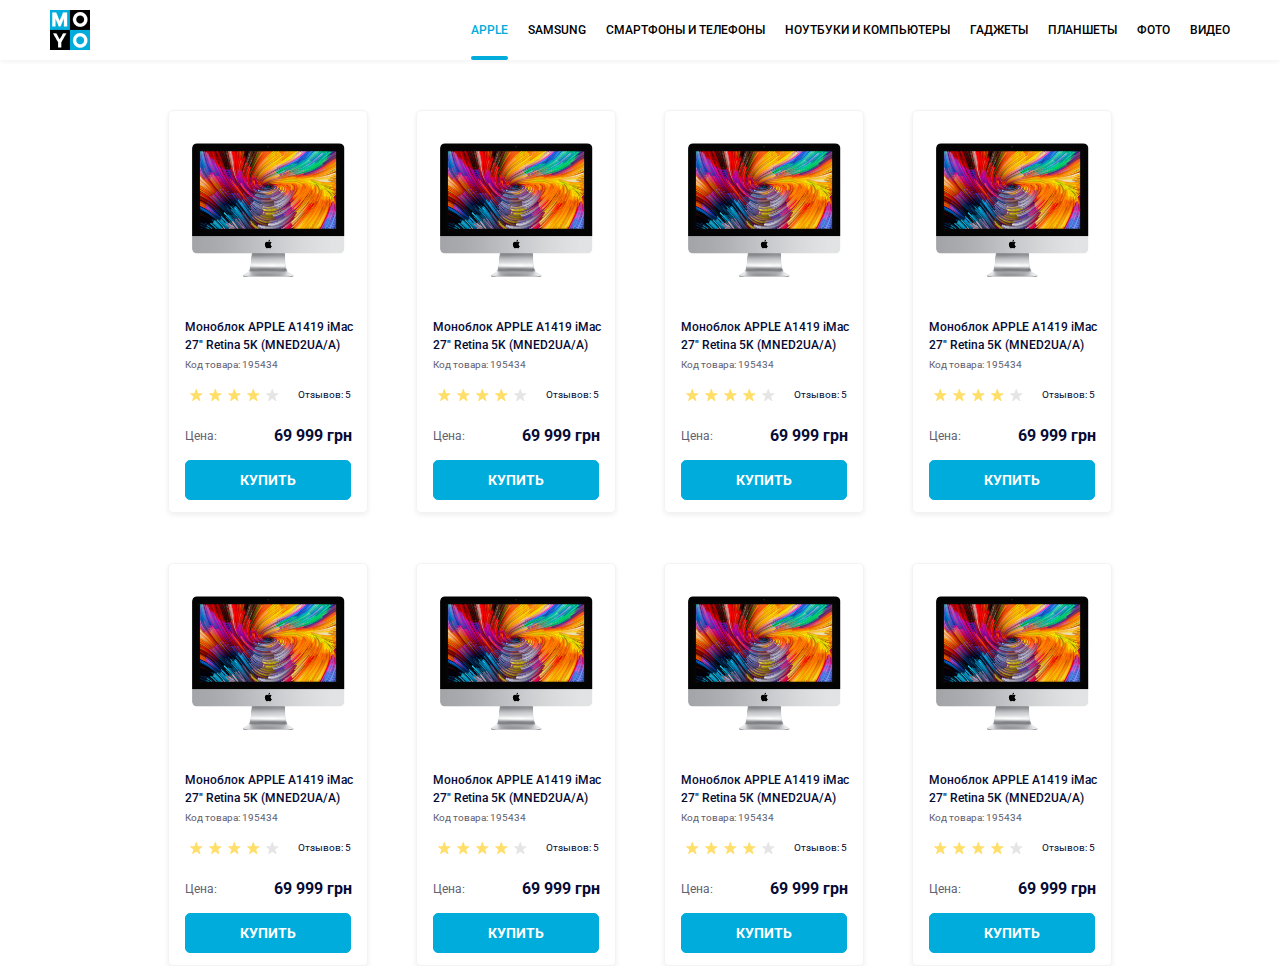
<file: index.html>
<!doctype html><html lang="en" class="page"><head><meta charset="UTF-8"><meta name="viewport" content="width=device-width, initial-scale=1.0"><title>Catalog</title><link rel="stylesheet" href="main.d17e5ab2.css"><link rel="preconnect" href="https://fonts.gstatic.com"><link href="https://fonts.googleapis.com/css2?family=Roboto:wght@300;400;500;700&display=swap" rel="stylesheet"></head><body class="page__body"> <header class="header"> <img src="logo.6c938e44.png" alt="Moyo icon" class="header__icon"> <nav class="nav"> <ul class="nav__list"> <li class="nav__item"> <a href="" class="nav__link is-active">Apple</a> </li> <li class="nav__item"> <a href="" class="nav__link">Samsung</a> </li> <li class="nav__item"> <a href="" class="nav__link">Смартфоны и телефоны</a> </li> <li class="nav__item"> <a href="" class="nav__link" data-qa="nav-hover"> Ноутбуки и компьютеры </a> </li> <li class="nav__item"> <a href="" class="nav__link">Гаджеты</a> </li> <li class="nav__item"> <a href="" class="nav__link">Планшеты</a> </li> <li class="nav__item"> <a href="" class="nav__link">Фото</a> </li> <li class="nav__item"> <a href="" class="nav__link">Видео</a> </li> </ul> </nav> </header> <main> <div class="catalog"> <div class="product product--1" data-qa="card"> <img class="product__photo" src="imac.2690641a.jpeg" alt="imac photo"> <p class="product__text-title"> Моноблок APPLE A1419 iMac 27" Retina 5K (MNED2UA/A) </p> <p class="product__text-subtitle"> Код товара: 195434 </p> <div class="box"> <div class="stars stars--4 box__stars"> <span class="stars__star"></span> <span class="stars__star"></span> <span class="stars__star"></span> <span class="stars__star"></span> <span class="stars__star"></span> </div> <p class="box-review">Отзывов: 5</p> </div> <div class="cost product__price"> <p class="cost__price-words">Цена:</p> <p class="cost__price-number">69 999 грн</p> </div> <a class="product__link" href="#" data-qa="card-hover"> Купить </a> </div> <div class="product product--2" data-qa="card"> <img class="product__photo" src="imac.2690641a.jpeg" alt="imac photo"> <p class="product__text-title"> Моноблок APPLE A1419 iMac 27" Retina 5K (MNED2UA/A) </p> <p class="product__text-subtitle"> Код товара: 195434 </p> <div class="box"> <div class="stars stars--4 box__stars"> <span class="stars__star"></span> <span class="stars__star"></span> <span class="stars__star"></span> <span class="stars__star"></span> <span class="stars__star"></span> </div> <p class="box-review">Отзывов: 5</p> </div> <div class="cost product__price"> <p class="cost__price-words">Цена:</p> <p class="cost__price-number">69 999 грн</p> </div> <a class="product__link" href="#" data-qa="hover"> Купить </a> </div> <div class="product product--3" data-qa="card"> <img class="product__photo" src="imac.2690641a.jpeg" alt="imac photo"> <p class="product__text-title"> Моноблок APPLE A1419 iMac 27" Retina 5K (MNED2UA/A) </p> <p class="product__text-subtitle"> Код товара: 195434 </p> <div class="box"> <div class="stars stars--4 box__stars"> <span class="stars__star"></span> <span class="stars__star"></span> <span class="stars__star"></span> <span class="stars__star"></span> <span class="stars__star"></span> </div> <p class="box-review">Отзывов: 5</p> </div> <div class="cost product__price"> <p class="cost__price-words">Цена:</p> <p class="cost__price-number">69 999 грн</p> </div> <a class="product__link" href="#" data-qa="hover"> Купить </a> </div> <div class="product product--4" data-qa="card"> <img class="product__photo" src="imac.2690641a.jpeg" alt="imac photo"> <p class="product__text-title"> Моноблок APPLE A1419 iMac 27" Retina 5K (MNED2UA/A) </p> <p class="product__text-subtitle"> Код товара: 195434 </p> <div class="box"> <div class="stars stars--4 box__stars"> <span class="stars__star"></span> <span class="stars__star"></span> <span class="stars__star"></span> <span class="stars__star"></span> <span class="stars__star"></span> </div> <p class="box-review">Отзывов: 5</p> </div> <div class="cost product__price"> <p class="cost__price-words">Цена:</p> <p class="cost__price-number">69 999 грн</p> </div> <a class="product__link" href="#" data-qa="hover"> Купить </a> </div> <div class="product product--5" data-qa="card"> <img class="product__photo" src="imac.2690641a.jpeg" alt="imac photo"> <p class="product__text-title"> Моноблок APPLE A1419 iMac 27" Retina 5K (MNED2UA/A) </p> <p class="product__text-subtitle"> Код товара: 195434 </p> <div class="box"> <div class="stars stars--4 box__stars"> <span class="stars__star"></span> <span class="stars__star"></span> <span class="stars__star"></span> <span class="stars__star"></span> <span class="stars__star"></span> </div> <p class="box-review">Отзывов: 5</p> </div> <div class="cost product__price"> <p class="cost__price-words">Цена:</p> <p class="cost__price-number">69 999 грн</p> </div> <a class="product__link" href="#" data-qa="hover"> Купить </a> </div> <div class="product product--6" data-qa="card"> <img class="product__photo" src="imac.2690641a.jpeg" alt="imac photo"> <p class="product__text-title"> Моноблок APPLE A1419 iMac 27" Retina 5K (MNED2UA/A) </p> <p class="product__text-subtitle"> Код товара: 195434 </p> <div class="box"> <div class="stars stars--4 box__stars"> <span class="stars__star"></span> <span class="stars__star"></span> <span class="stars__star"></span> <span class="stars__star"></span> <span class="stars__star"></span> </div> <p class="box-review">Отзывов: 5</p> </div> <div class="cost product__price"> <p class="cost__price-words">Цена:</p> <p class="cost__price-number">69 999 грн</p> </div> <a class="product__link" href="#" data-qa="hover"> Купить </a> </div> <div class="product product--7" data-qa="card"> <img class="product__photo" src="imac.2690641a.jpeg" alt="imac photo"> <p class="product__text-title"> Моноблок APPLE A1419 iMac 27" Retina 5K (MNED2UA/A) </p> <p class="product__text-subtitle"> Код товара: 195434 </p> <div class="box"> <div class="stars stars--4 box__stars"> <span class="stars__star"></span> <span class="stars__star"></span> <span class="stars__star"></span> <span class="stars__star"></span> <span class="stars__star"></span> </div> <p class="box-review">Отзывов: 5</p> </div> <div class="cost product__price"> <p class="cost__price-words">Цена:</p> <p class="cost__price-number">69 999 грн</p> </div> <a class="product__link" href="#" data-qa="hover"> Купить </a> </div> <div class="product product--8" data-qa="card"> <img class="product__photo" src="imac.2690641a.jpeg" alt="imac photo"> <p class="product__text-title"> Моноблок APPLE A1419 iMac 27" Retina 5K (MNED2UA/A) </p> <p class="product__text-subtitle"> Код товара: 195434 </p> <div class="box"> <div class="stars stars--4 box__stars"> <span class="stars__star"></span> <span class="stars__star"></span> <span class="stars__star"></span> <span class="stars__star"></span> <span class="stars__star"></span> </div> <p class="box-review">Отзывов: 5</p> </div> <div class="cost product__price"> <p class="cost__price-words">Цена:</p> <p class="cost__price-number">69 999 грн</p> </div> <a class="product__link" href="#" data-qa="hover"> Купить </a> </div> </div> </main> </body></html>
</file>
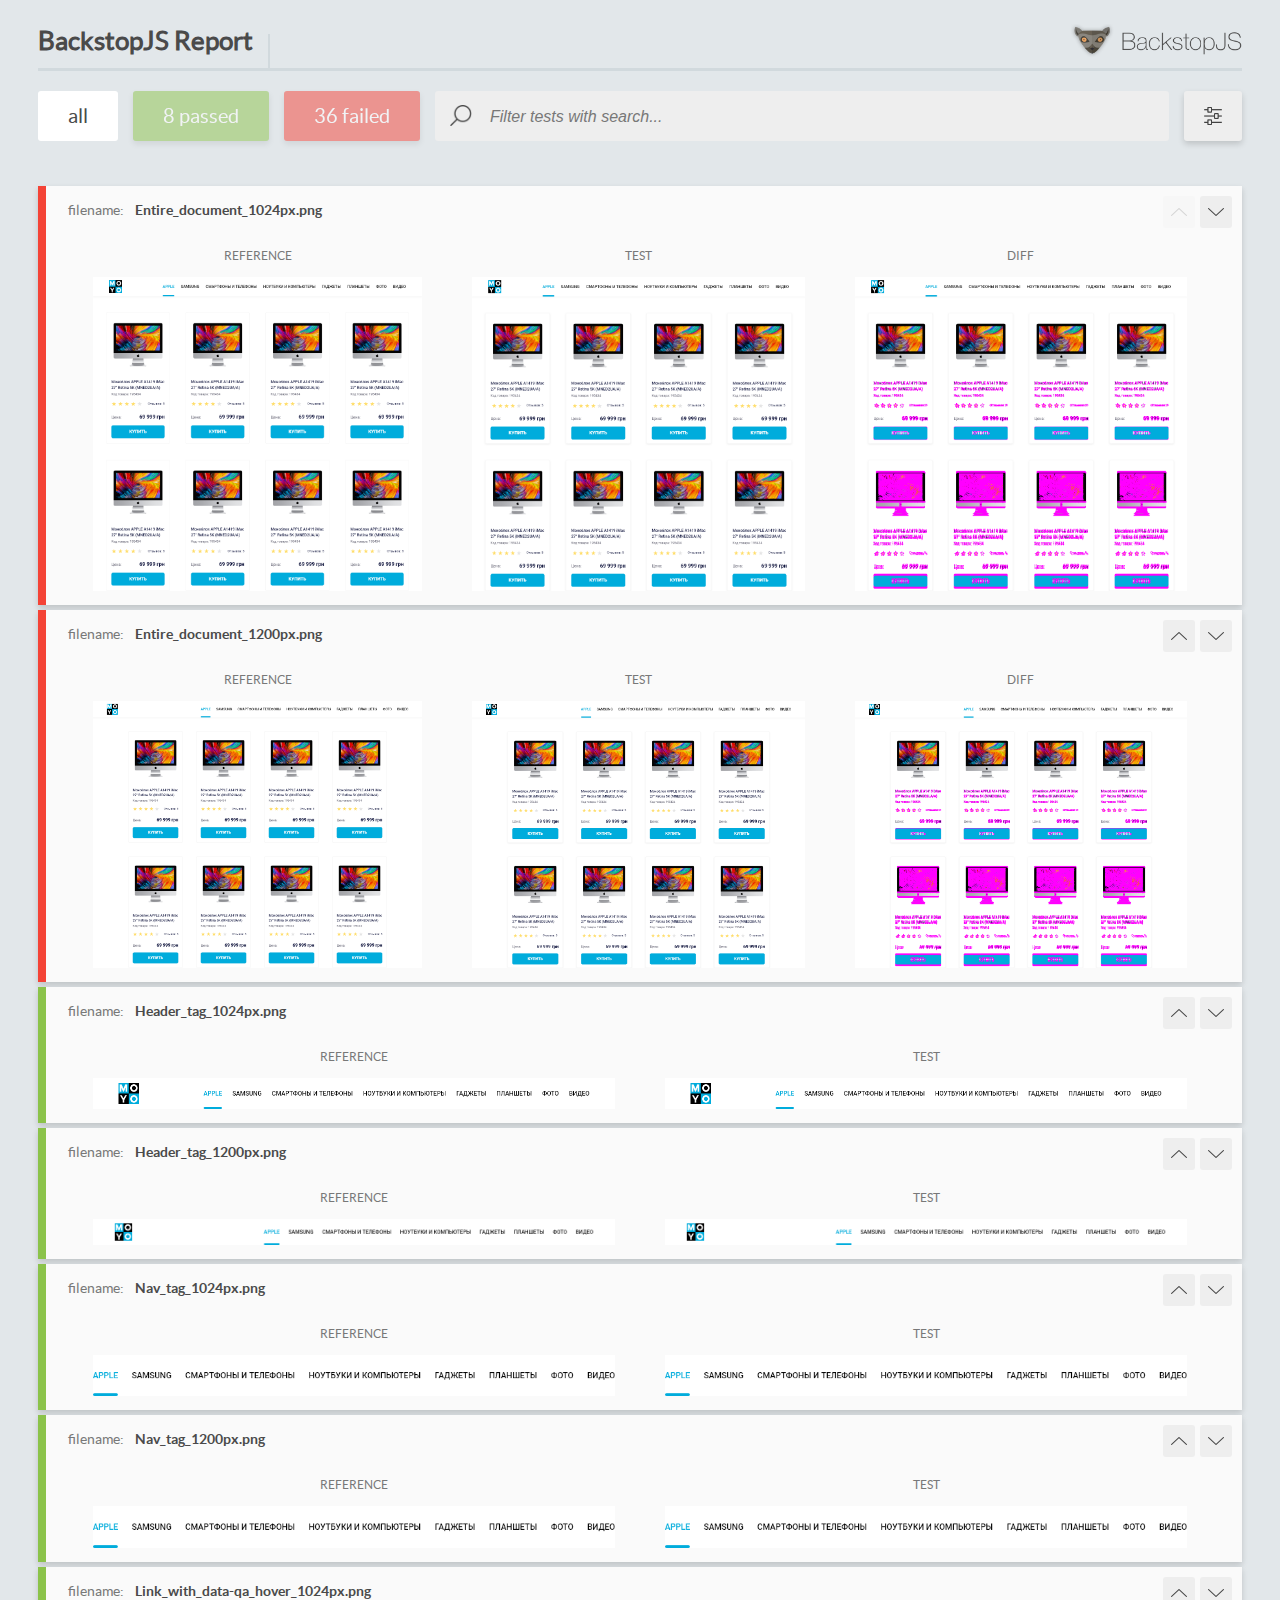
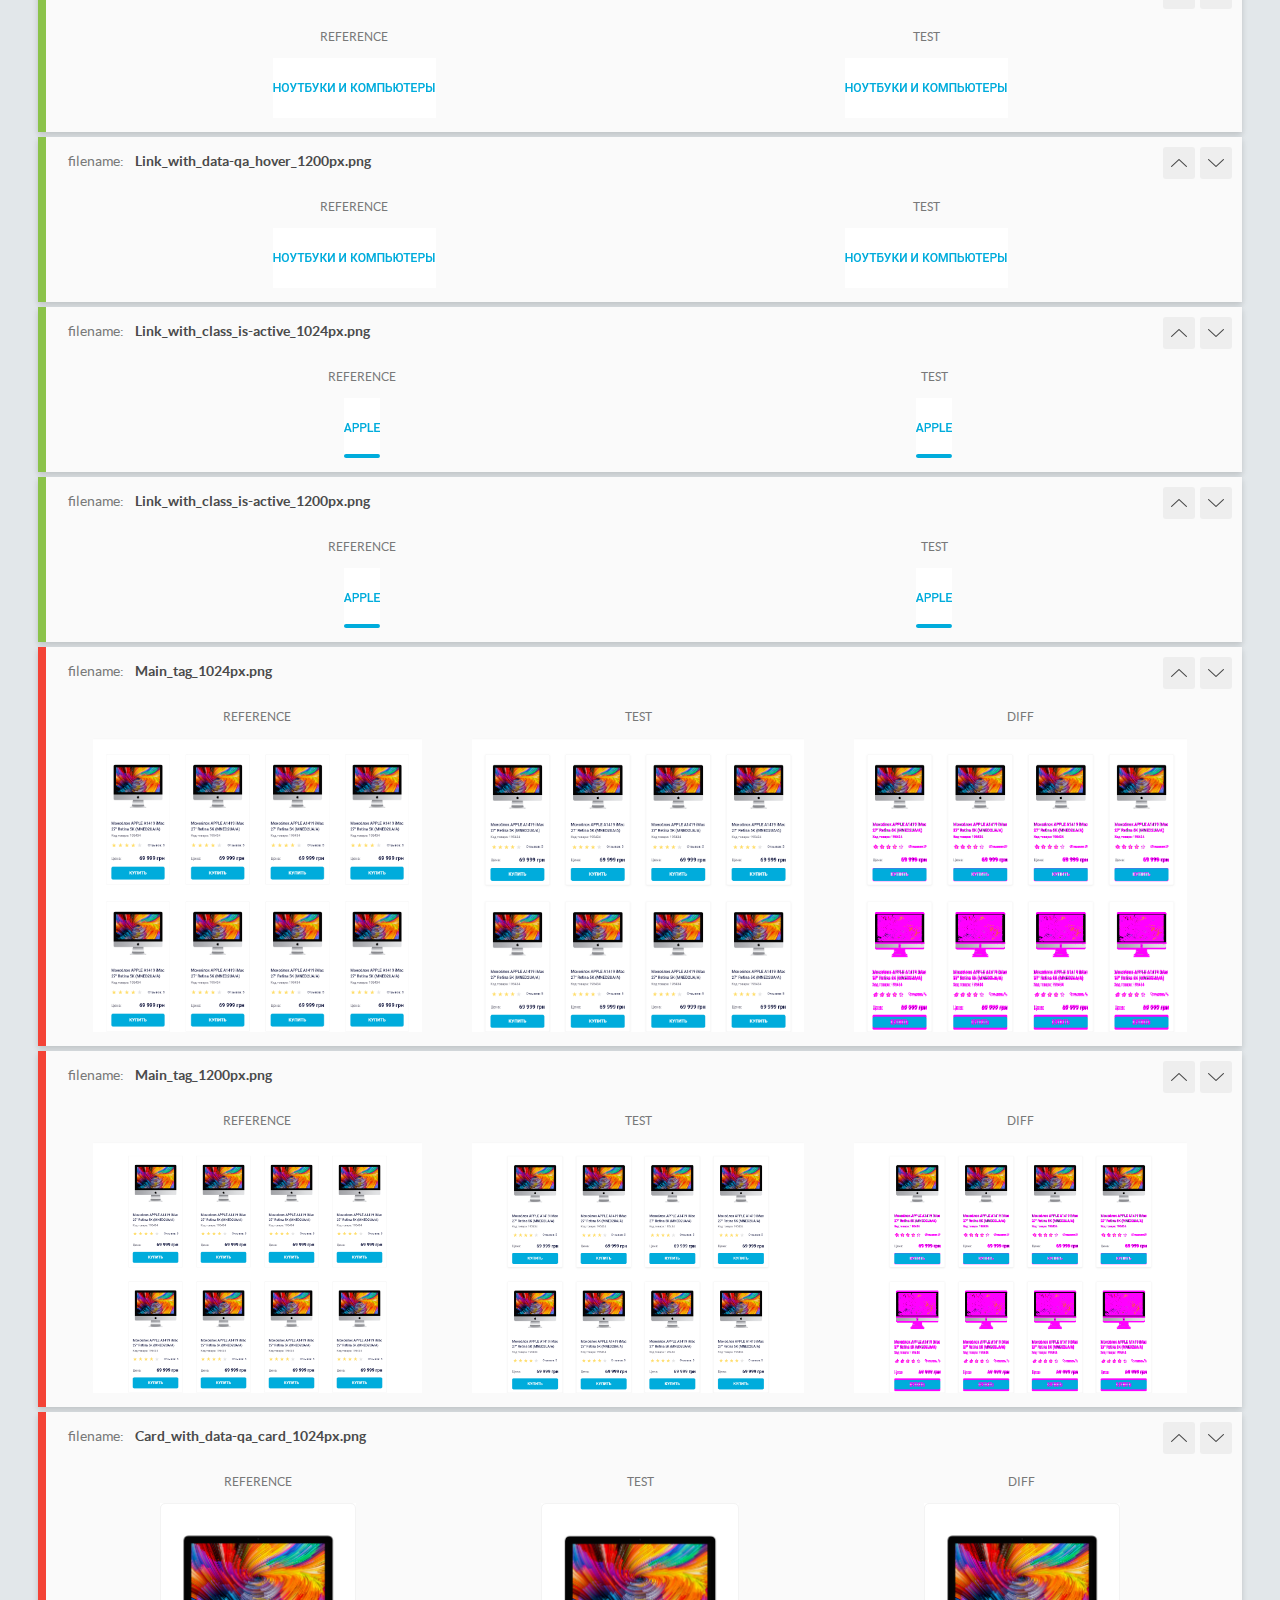
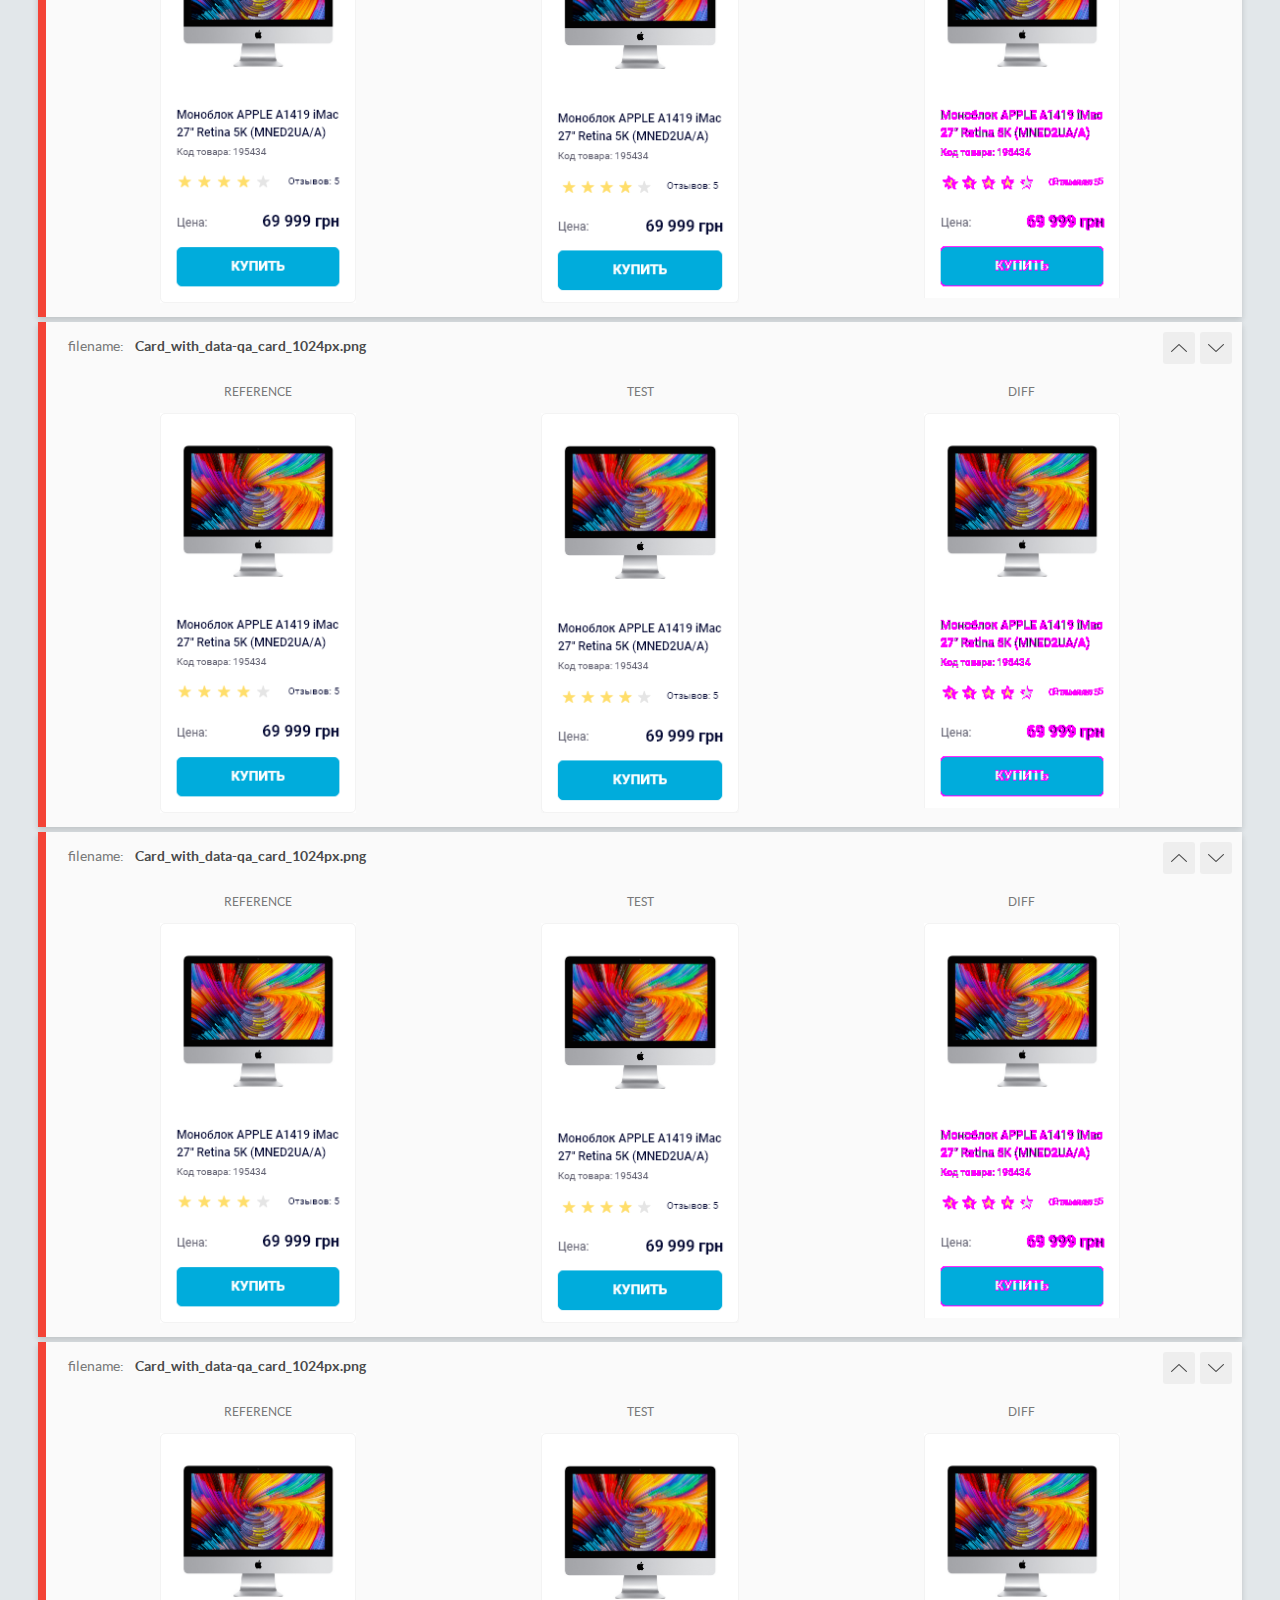
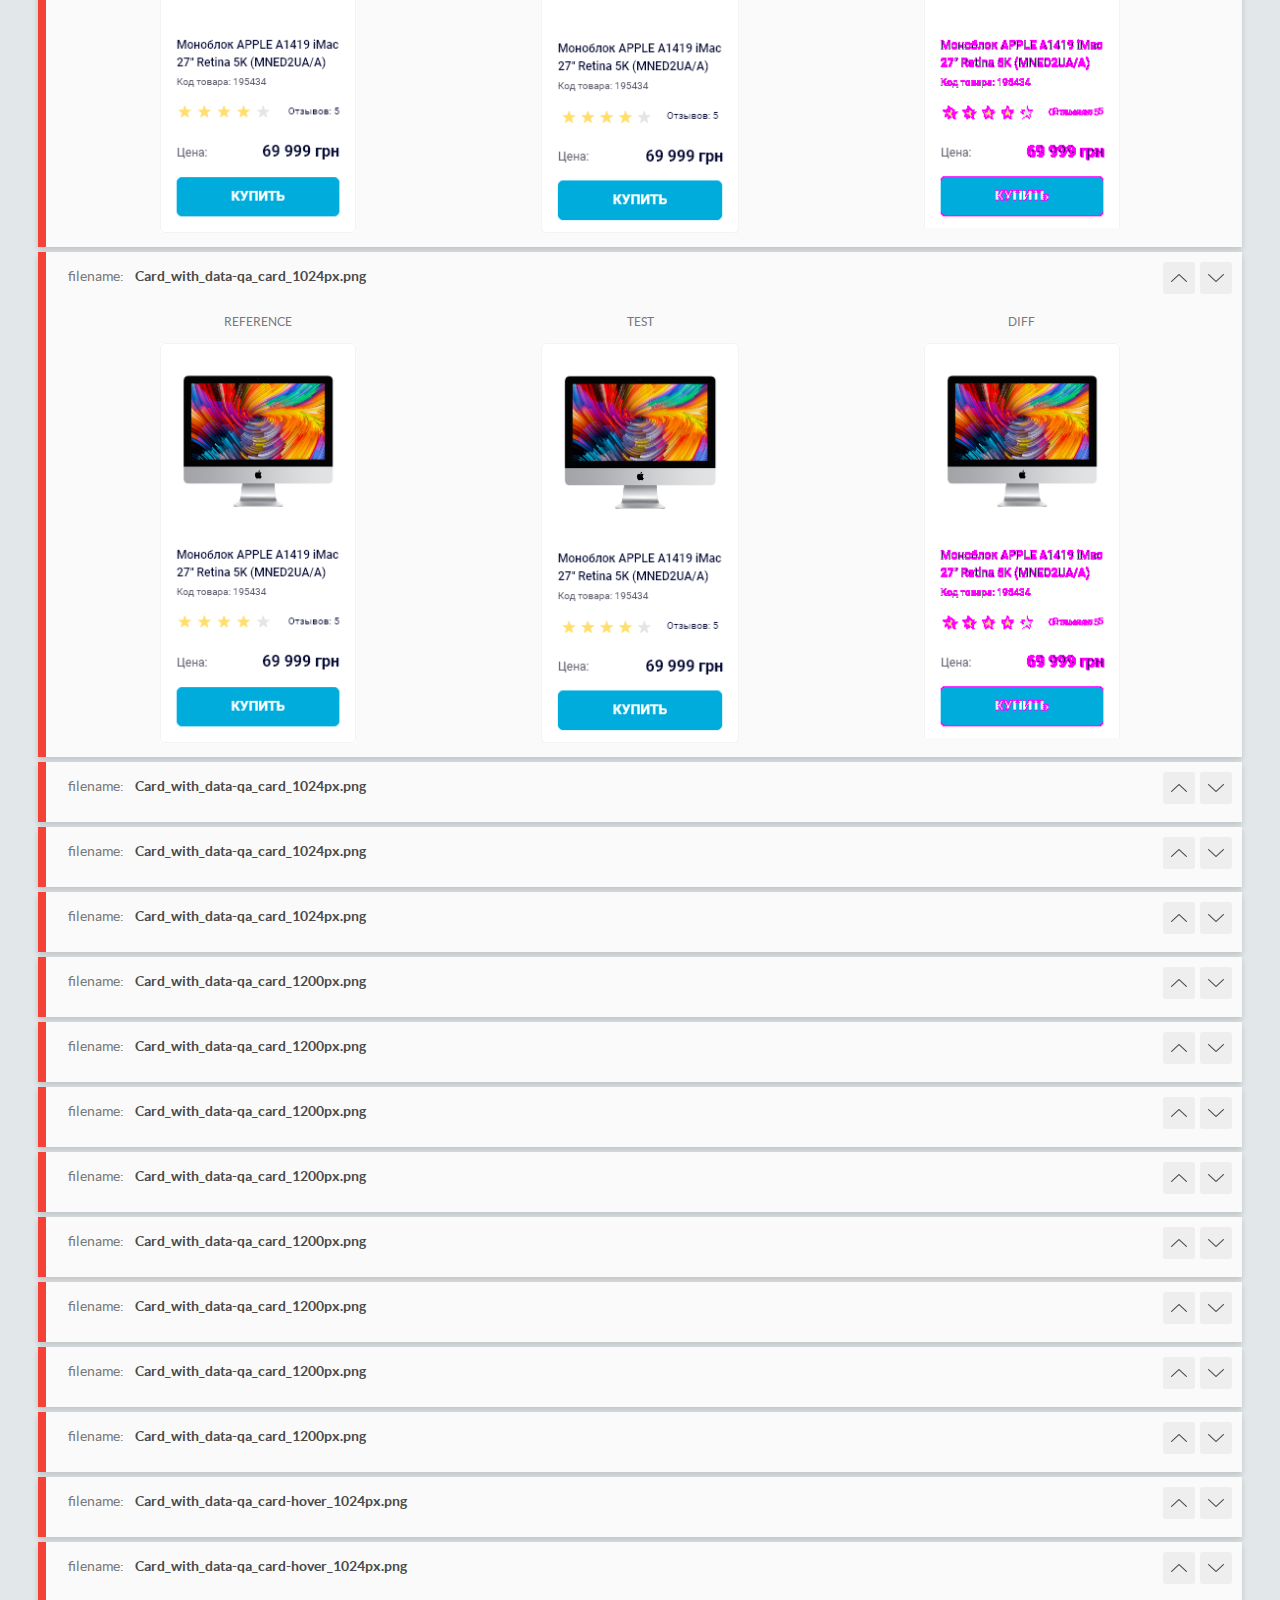
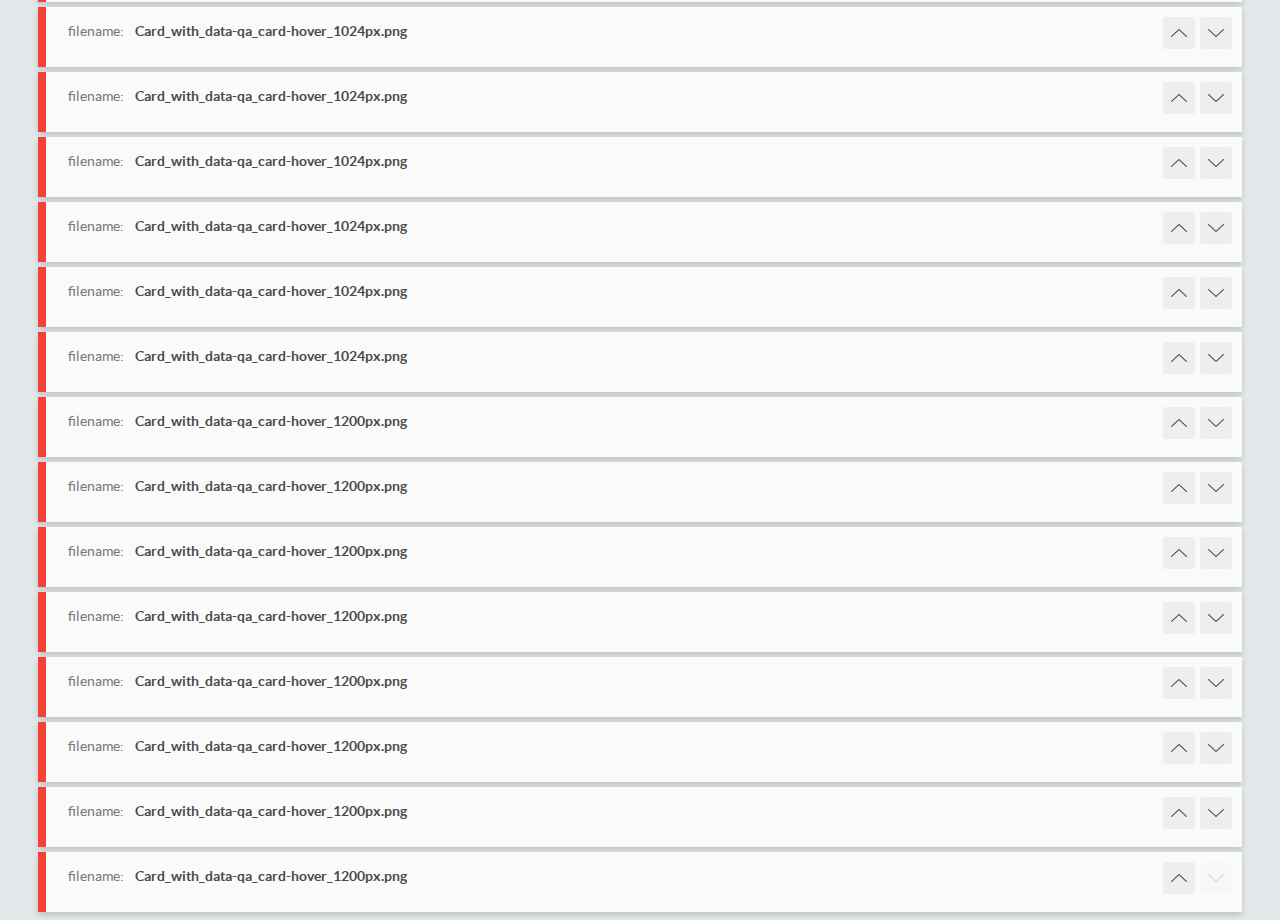
<file: report/html_report/index.html>
<!DOCTYPE html>
<html>
  <head>
    <meta charset="utf-8">
    <title>BackstopJS Report</title>

    <style>
      @font-face {
          font-family: 'latoregular';
          src: url('./assets/fonts/lato-regular-webfont.woff2') format('woff2'),
              url('./assets/fonts/lato-regular-webfont.woff') format('woff');
          font-weight: 400;
          font-style: normal;
      }
      @font-face {
          font-family: 'latobold';
          src: url('./assets/fonts/lato-bold-webfont.woff2') format('woff2'),
              url('./assets/fonts/lato-bold-webfont.woff') format('woff');
          font-weight: 700;
          font-style: normal;
      }

      .ReactModal__Body--open {
          overflow: hidden;
      }
      .ReactModal__Body--open .header {
        display: none;
      }

    </style>
  </head>
  <body style="background-color: #E2E7EA">
    <div id="root">

    </div>
    <script type="text/javascript">
      function report (report) { // eslint-disable-line no-unused-vars
        window.tests = report;
      }
    </script>
    <script type="text/javascript" src="config.js"></script>
    <script type="text/javascript" src="index_bundle.js"></script>
  </body>
</html>
</file>
<file: main.d17e5ab2.css>
*,:after,:hover{box-sizing:border-box}.page{font-family:Roboto,sans-serif}.header{display:flex;justify-content:space-between;align-items:center;height:60px;background-color:#fff;box-shadow:0 2px 4px rgba(0,0,0,.05);transition:color 10s linear}.header__icon{margin-left:50px}.nav{margin:50px}.nav,.nav__list{display:flex;height:inherit}.nav__list{list-style:none;padding:0;margin:0}.nav__item{justify-content:center;display:flex;height:inherit;align-items:center}.nav__item:not(:last-child){margin-right:20px}.nav__link{height:inherit;display:flex;align-items:center;position:relative;font-family:Roboto,sans-serif;font-weight:500;color:#000;font-size:12px;line-height:14px;text-transform:uppercase;text-decoration:none}.nav__link:hover{color:#00acdc;transition:.4s}.is-active{color:#00acdc}.is-active:after{content:"";position:absolute;width:100%;height:4px;left:0;bottom:0;background-color:#00acdc;border-radius:8px}.catalog{display:grid;grid-template-rows:1fr 1fr;grid-template-columns:1fr 1fr 1fr 1fr;width:944px;margin:0 auto;gap:0 48px;grid-template-areas:"one two three four" "five six seven eight"}.product{padding:16px;height:403px;width:200px;border:1px solid #f3f3f3;border-radius:5px;box-shadow:0 2px 5px rgba(0,0,0,.07);margin-top:50px}.product--1{grid-area:one}.product--2{grid-area:two}.product--3{grid-area:three}.product--4{grid-area:four}.product--5{grid-area:five}.product--6{grid-area:six}.product--7{grid-area:seven}.product--8{grid-area:eight}.product__photo{width:160px;height:134px;margin:16px 1px 37px 3px;transition:transform .4s}.product__text-title{margin:0 1px 0 0;font-size:12px;font-weight:500;line-height:18px;color:#060b35;width:168px}.product__text-subtitle{margin-top:4px;font-size:10px;margin-bottom:0;font-weight:400;line-height:14px;color:#616070}.product__price{margin:24px 0 0}.product__link{margin-top:15px;display:flex;height:40px;align-items:center;justify-content:center;font-size:14px;line-height:16px;font-weight:700;color:#fff;text-transform:uppercase;text-decoration:none;background:#00acdc;border:1px solid #00acdc;border-radius:5px}.product__link:hover{color:#00acdc;background:#fff;transition:.4s}.product__photo:hover{transform:scale(1.26,1.46);border:3px solid #f3f3f3}.stars{display:flex;align-items:center;height:16px}.stars__star{margin-left:4px;background-image:url(star.e196198d.svg);background-position:50%;background-repeat:no-repeat;height:15px;width:15px}.stars--1 .stars__star:nth-child(-n+1),.stars--2 .stars__star:nth-child(-n+2),.stars--3 .stars__star:nth-child(-n+3),.stars--4 .stars__star:nth-child(-n+4),.stars--5 .stars__star:nth-child(-n+5){background-image:url(star-active.3d99ddfd.svg);height:15px;width:15px;background-repeat:no-repeat}.cost{display:flex;align-items:center;width:168px}.cost__price-words{font-size:12px;line-height:18px;color:#616070;margin:0}.cost__price-number{font-size:16px;margin:0 0 0 57px;font-weight:700;line-height:18px;color:#060b35}.box{display:flex;justify-content:space-between;align-items:center;margin-top:15px}.box-review{font-weight:400;margin-left:15px;line-height:14px;color:#060b35;font-size:10px}body,p{margin:0}
/*# sourceMappingURL=main.d17e5ab2.css.map */
</file>
